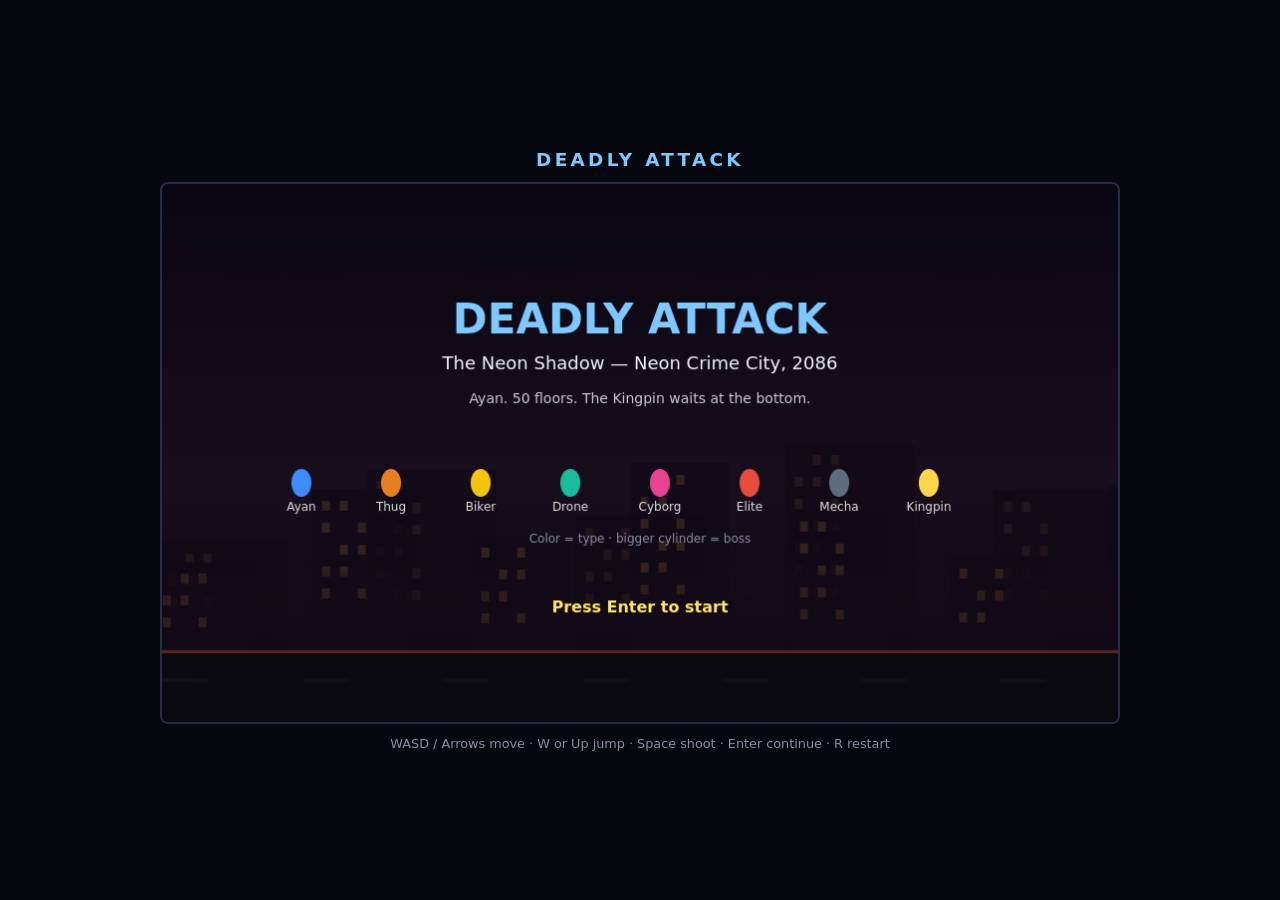
<file: DeadlyA_Attack/index.html>
<!DOCTYPE html>
<html lang="en">
  <head>
    <meta charset="UTF-8" />
    <meta name="viewport" content="width=device-width, initial-scale=1.0" />
    <title>Deadly Attack — The Neon Shadow</title>
    <style>
*,
*::before,
*::after {
  box-sizing: border-box;
  margin: 0;
  padding: 0;
}

html,
body {
  height: 100%;
  background: #07070f;
  color: #e8e8f0;
  font-family: ui-sans-serif, system-ui, sans-serif;
}

#wrap {
  min-height: 100%;
  display: flex;
  flex-direction: column;
  align-items: center;
  justify-content: center;
  gap: 12px;
  padding: 16px;
}

h1 {
  font-size: 1.15rem;
  letter-spacing: 0.18em;
  text-transform: uppercase;
  color: #7ec8ff;
  font-weight: 700;
}

#game {
  display: block;
  width: min(960px, calc(100vw - 24px));
  height: auto;
  background: #000;
  border: 2px solid #2a2a4a;
  border-radius: 8px;
}

.hint {
  font-size: 0.8rem;
  color: #8b8ba0;
  text-align: center;
  max-width: 960px;
}

    </style>
  </head>
  <body>
    <main id="wrap">
      <h1>Deadly Attack</h1>
      <canvas id="game" width="960" height="540" aria-label="Deadly Attack game"></canvas>
      <p class="hint">
        WASD / Arrows move · W or Up jump · Space shoot · Enter continue · R restart
      </p>
    </main>
    <script>
/* ===== util.js ===== */
(function (DA) {

  function clamp(value, min, max) {
    return Math.max(min, Math.min(max, value));
  }

  function shadeHex(hex, amount) {
    const raw = hex.replace("#", "");
    const full =
      raw.length === 3
        ? raw
            .split("")
            .map((ch) => ch + ch)
            .join("")
        : raw;
    const n = parseInt(full, 16);
    const r = clamp((n >> 16) + amount, 0, 255);
    const g = clamp(((n >> 8) & 255) + amount, 0, 255);
    const b = clamp((n & 255) + amount, 0, 255);
    return `rgb(${r},${g},${b})`;
  }

  function mixTowardWhite(hex, t) {
    const raw = hex.replace("#", "");
    const full =
      raw.length === 3
        ? raw
            .split("")
            .map((ch) => ch + ch)
            .join("")
        : raw;
    const n = parseInt(full, 16);
    const r = (n >> 16) + (255 - (n >> 16)) * t;
    const g = ((n >> 8) & 255) + (255 - ((n >> 8) & 255)) * t;
    const b = (n & 255) + (255 - (n & 255)) * t;
    return `rgb(${Math.round(r)},${Math.round(g)},${Math.round(b)})`;
  }

  function cylindersOverlap(a, b) {
    return (
      a.x - a.radius < b.x + b.radius &&
      a.x + a.radius > b.x - b.radius &&
      a.y - a.height < b.y &&
      a.y > b.y - b.height
    );
  }

  function circleHitsCylinder(cx, cy, cr, body) {
    const nx = clamp(cx, body.x - body.radius, body.x + body.radius);
    const ny = clamp(cy, body.y - body.height, body.y);
    const dx = cx - nx;
    const dy = cy - ny;
    return dx * dx + dy * dy <= cr * cr;
  }

  DA.clamp = clamp, DA.shadeHex = shadeHex, DA.mixTowardWhite = mixTowardWhite, DA.cylindersOverlap = cylindersOverlap, DA.circleHitsCylinder = circleHitsCylinder;
})(window.DA = window.DA || {});

/* ===== config.js ===== */
(function (DA) {
/** Stage tables, enemy types, biome palettes, and scaling. Art later; color/size only. */

  const CANVAS_WIDTH = 960;
  const CANVAS_HEIGHT = 540;
  const GROUND_HEIGHT = 72;
  const GROUND_Y = CANVAS_HEIGHT - GROUND_HEIGHT;
  const STAGE_COUNT = 50;

  const COLORS = {
  player: "#3d8bfd",
  thug: "#e67e22",
  biker: "#f1c40f",
  drone: "#1abc9c",
  cyborg: "#e84393",
  elite: "#e74c3c",
  mecha: "#5d6d7e",
  kingpin: "#ffd54a",
};

  const PLAYER = {
  radius: 16,
  height: 46,
  color: COLORS.player,
  speed: 230,
  jumpForce: 430,
  gravity: 1150,
  maxHp: 100,
  fireCooldown: 0.22,
  invulnTime: 0.85,
  bulletSpeed: 520,
  bulletDamage: 14,
  name: "Ayan",
};

  const LIMITS = {
  maxEnemies: 14,
  maxBullets: 48,
  maxDt: 1 / 30,
};

  const BOSS_SIZE_MULT = 1.8;
  const BOSS_HP_MULT = 4.2;
  const HP_SCALE = 0.12;
  const SPEED_SCALE = 0.028;
  const DAMAGE_SCALE = 0.04;

  const ENEMY_TYPES = {
  thug: {
    id: "thug",
    name: "Street Thug",
    color: COLORS.thug,
    radius: 16,
    height: 44,
    speed: 72,
    hp: 28,
    damage: 8,
    score: 10,
    flying: false,
    ranged: false,
    fireCooldown: 0,
  },
  biker: {
    id: "biker",
    name: "Slide-Runner",
    color: COLORS.biker,
    radius: 15,
    height: 40,
    speed: 150,
    hp: 24,
    damage: 10,
    score: 15,
    flying: false,
    ranged: false,
    fireCooldown: 0,
  },
  drone: {
    id: "drone",
    name: "Hunter Drone",
    color: COLORS.drone,
    radius: 14,
    height: 28,
    speed: 118,
    hp: 20,
    damage: 8,
    score: 20,
    flying: true,
    ranged: false,
    fireCooldown: 0,
  },
  cyborg: {
    id: "cyborg",
    name: "Lab Cyborg",
    color: COLORS.cyborg,
    radius: 18,
    height: 50,
    speed: 88,
    hp: 55,
    damage: 14,
    score: 25,
    flying: false,
    ranged: true,
    fireCooldown: 1.65,
  },
  elite: {
    id: "elite",
    name: "Elite Guard",
    color: COLORS.elite,
    radius: 17,
    height: 48,
    speed: 102,
    hp: 70,
    damage: 16,
    score: 35,
    flying: false,
    ranged: true,
    fireCooldown: 1.35,
  },
  mecha: {
    id: "mecha",
    name: "Mecha-Suit",
    color: COLORS.mecha,
    radius: 22,
    height: 68,
    speed: 58,
    hp: 120,
    damage: 22,
    score: 50,
    flying: false,
    ranged: true,
    fireCooldown: 1.85,
  },
  kingpin: {
    id: "kingpin",
    name: "The Kingpin",
    color: COLORS.kingpin,
    radius: 30,
    height: 86,
    speed: 52,
    hp: 420,
    damage: 28,
    score: 500,
    flying: false,
    ranged: true,
    fireCooldown: 1.05,
  },
};

  const TYPE_LEGEND = [
  { id: "player", label: "Ayan", color: COLORS.player },
  { id: "thug", label: "Thug", color: COLORS.thug },
  { id: "biker", label: "Biker", color: COLORS.biker },
  { id: "drone", label: "Drone", color: COLORS.drone },
  { id: "cyborg", label: "Cyborg", color: COLORS.cyborg },
  { id: "elite", label: "Elite", color: COLORS.elite },
  { id: "mecha", label: "Mecha", color: COLORS.mecha },
  { id: "kingpin", label: "Kingpin", color: COLORS.kingpin },
];

  const BIOMES = {
  slums: {
    id: "slums",
    name: "The Slums & Backalleys",
    sky: ["#140c1c", "#3a1d3a", "#1a1020"],
    building: "#241428",
    building2: "#1a0e1c",
    window: "#ffb347",
    street: "#161218",
    accent: "#ff6b35",
    fog: "rgba(80, 30, 50, 0.18)",
  },
  subway: {
    id: "subway",
    name: "The Abandoned Subway",
    sky: ["#0a1218", "#102028", "#0c141c"],
    building: "#152028",
    building2: "#0e181e",
    window: "#3ec6ff",
    street: "#101418",
    accent: "#1abc9c",
    fog: "rgba(20, 50, 60, 0.22)",
  },
  labs: {
    id: "labs",
    name: "Cyber-Laboratories",
    sky: ["#06140e", "#0c2418", "#081810"],
    building: "#0e2218",
    building2: "#0a1a12",
    window: "#39ff9a",
    street: "#0c1410",
    accent: "#e84393",
    fog: "rgba(20, 80, 50, 0.16)",
  },
  skyscraper: {
    id: "skyscraper",
    name: "The Neon Skyscraper",
    sky: ["#0a1028", "#1a2050", "#101838"],
    building: "#141a38",
    building2: "#0e1230",
    window: "#7ec8ff",
    street: "#101428",
    accent: "#e74c3c",
    fog: "rgba(30, 40, 90, 0.2)",
  },
  penthouse: {
    id: "penthouse",
    name: "The Penthouse & Bunker",
    sky: ["#120e0a", "#2a1c0c", "#18100a"],
    building: "#22180e",
    building2: "#18120c",
    window: "#ffd54a",
    street: "#140e0a",
    accent: "#ffd54a",
    fog: "rgba(60, 40, 10, 0.2)",
  },
};

  function biomeIdFor(stage) {
  if (stage <= 10) return "slums";
  if (stage <= 20) return "subway";
  if (stage <= 30) return "labs";
  if (stage <= 40) return "skyscraper";
  return "penthouse";
}

  function biomeFor(stage) {
  return BIOMES[biomeIdFor(stage)];
}

  function scaleStat(base, stage, perStage) {
  return base * (1 + perStage * (stage - 1));
}

  function scaledEnemyStats(typeId, stage, isBoss) {
  const t = ENEMY_TYPES[typeId];
  let hp = scaleStat(t.hp, stage, HP_SCALE);
  let speed = Math.min(scaleStat(t.speed, stage, SPEED_SCALE), t.speed * 2.1);
  let radius = t.radius;
  let height = t.height;
  let damage = scaleStat(t.damage, stage, DAMAGE_SCALE);

  if (isBoss) {
    if (typeId === "kingpin") {
      radius *= 1.25;
      height *= 1.15;
      hp *= 1.2;
      damage *= 1.4;
    } else {
      radius *= BOSS_SIZE_MULT;
      height *= BOSS_SIZE_MULT;
      hp *= BOSS_HP_MULT;
      damage *= 1.6;
    }
  }

  return {
    ...t,
    hp: Math.round(hp),
    speed,
    radius,
    height,
    damage: Math.round(damage),
    score: t.score * (isBoss ? 5 : 1) + stage,
  };
}

  function typesForStage(stage) {
  if (stage <= 4) return ["thug"];
  if (stage <= 10) return ["thug"];
  if (stage <= 15) return ["thug", "biker"];
  if (stage <= 20) return ["biker", "drone"];
  if (stage <= 25) return ["cyborg"];
  if (stage <= 30) return ["cyborg", "drone"];
  if (stage <= 35) return ["elite"];
  if (stage <= 40) return ["elite", "cyborg"];
  if (stage <= 45) return ["elite", "mecha"];
  if (stage <= 49) return ["mecha"];
  return ["elite"];
}

  function miniBossType(stage) {
  if (stage === 50) return "kingpin";
  if (stage <= 10) return "thug";
  if (stage <= 15) return "biker";
  if (stage <= 20) return "drone";
  if (stage <= 30) return "cyborg";
  if (stage <= 40) return "elite";
  return "mecha";
}

  function regularCount(stage) {
  if (stage === 50) return 4;
  return Math.min(6 + Math.floor((stage - 1) / 2), 14);
}

  function spawnInterval(stage) {
  return Math.max(0.42, 1.35 - stage * 0.016);
}

function buildStages() {
  const stages = [];
  for (let i = 1; i <= STAGE_COUNT; i += 1) {
    stages.push({
      id: i,
      biome: biomeIdFor(i),
      biomeName: biomeFor(i).name,
      types: typesForStage(i),
      regularCount: regularCount(i),
      spawnInterval: spawnInterval(i),
      miniBossType: miniBossType(i),
    });
  }
  return stages;
}

  const STAGES = buildStages();

  DA.CANVAS_WIDTH = CANVAS_WIDTH; DA.CANVAS_HEIGHT = CANVAS_HEIGHT; DA.GROUND_HEIGHT = GROUND_HEIGHT; DA.GROUND_Y = GROUND_Y; DA.STAGE_COUNT = STAGE_COUNT; DA.COLORS = COLORS; DA.PLAYER = PLAYER; DA.LIMITS = LIMITS; DA.BOSS_SIZE_MULT = BOSS_SIZE_MULT; DA.BOSS_HP_MULT = BOSS_HP_MULT; DA.HP_SCALE = HP_SCALE; DA.SPEED_SCALE = SPEED_SCALE; DA.DAMAGE_SCALE = DAMAGE_SCALE; DA.ENEMY_TYPES = ENEMY_TYPES; DA.TYPE_LEGEND = TYPE_LEGEND; DA.BIOMES = BIOMES; DA.biomeIdFor = biomeIdFor; DA.biomeFor = biomeFor; DA.scaleStat = scaleStat; DA.scaledEnemyStats = scaledEnemyStats; DA.typesForStage = typesForStage; DA.miniBossType = miniBossType; DA.regularCount = regularCount; DA.spawnInterval = spawnInterval; DA.STAGES = STAGES;
})(window.DA = window.DA || {});

/* ===== animation.js ===== */
(function (DA) {
  /**
   * Procedural cylinder motion. Sprite sheets can replace draw.js later;
   * this module only ticks pose fields (bob, squash, pulse, flash).
   */

  function tickFlashAndMuzzle(entity, dt) {
    entity.flash = Math.max(0, (entity.flash || 0) - dt);
    entity.muzzle = Math.max(0, (entity.muzzle || 0) - dt);
  }

  function tickBossPulse(entity, dt) {
    entity.age = (entity.age || 0) + dt;
    entity.pulse = entity.isBoss ? 1 + Math.sin(entity.age * 3.1) * 0.045 : 1;
  }

  function tickWalkBob(entity, dt, speedFactor, amplitude) {
    entity.walkPhase = (entity.walkPhase || 0) + dt * speedFactor;
    entity.bob = Math.sin(entity.walkPhase) * amplitude;
  }

  function tickHoverBob(entity, dt) {
    entity.walkPhase = (entity.walkPhase || 0) + dt * 8;
    entity.bob = Math.sin((entity.age || 0) * 5) * 2;
  }

  function tickLandSquash(entity, dt, duration = 0.22) {
    if (entity.landSquash > 0) {
      entity.landSquash -= dt;
      const t = Math.max(0, Math.min(1, entity.landSquash / duration));
      entity.squash = 0.8 + 0.2 * (1 - t);
    } else {
      entity.squash = 1;
    }
  }

  DA.tickFlashAndMuzzle = tickFlashAndMuzzle; DA.tickBossPulse = tickBossPulse; DA.tickWalkBob = tickWalkBob; DA.tickHoverBob = tickHoverBob; DA.tickLandSquash = tickLandSquash;
})(window.DA = window.DA || {});

/* ===== draw.js ===== */
(function (DA) {
  const { mixTowardWhite, shadeHex } = DA;

  /**
   * 2D cylinder (capsule body + ellipse cap). Color = type, size = rank.
   * Optional motion: bob, squash/stretch, walk legs, hit flash, boss pulse.
   */
  function drawCylinder(ctx, spec) {
    const {
      x,
      y,
      radius,
      height,
      color,
      squash = 1,
      stretch = 1,
      bob = 0,
      flash = 0,
      facing = 1,
      walkPhase = 0,
      isBoss = false,
      pulse = 1,
      muzzle = 0,
      typeId = "",
      hpRatio = 1,
      moving = false,
    } = spec;

    const r = Math.max(6, (radius * pulse) / Math.max(0.72, squash));
    const h = Math.max(r * 1.35, height * stretch * squash);
    const baseY = y + bob;
    const topY = baseY - h;
    const fill = flash > 0 ? mixTowardWhite(color, Math.min(0.75, flash * 4)) : color;
    const dark = shadeHex(fill, -40);
    const cap = shadeHex(fill, 36);
    const stride = moving ? Math.sin(walkPhase) * Math.min(9, r * 0.42) : 0;

    ctx.save();

    if (!spec.flying) {
      drawLeg(ctx, x - r * 0.35 - stride * 0.2, baseY, r * 0.28, dark, facing);
      drawLeg(ctx, x + r * 0.35 + stride * 0.2, baseY, r * 0.28, dark, facing);
    }

    ctx.fillStyle = dark;
    ctx.beginPath();
    ctx.ellipse(x, baseY - 2, r, r * 0.38, 0, 0, Math.PI * 2);
    ctx.fill();

    ctx.fillStyle = fill;
    ctx.fillRect(x - r, topY, r * 2, h - 2);

    ctx.fillStyle = cap;
    ctx.beginPath();
    ctx.ellipse(x, topY, r, r * 0.42, 0, 0, Math.PI * 2);
    ctx.fill();

    ctx.fillStyle = "rgba(255,255,255,0.18)";
    ctx.beginPath();
    ctx.ellipse(x - r * 0.28, topY + h * 0.28, r * 0.18, h * 0.22, 0, 0, Math.PI * 2);
    ctx.fill();

    const visorX = x + facing * r * 0.28;
    const visorY = topY + Math.min(16, h * 0.22);
    ctx.fillStyle = "rgba(10, 14, 22, 0.72)";
    ctx.beginPath();
    ctx.ellipse(visorX, visorY, r * 0.42, Math.max(4, r * 0.22), 0, 0, Math.PI * 2);
    ctx.fill();
    ctx.fillStyle = "rgba(180, 230, 255, 0.35)";
    ctx.beginPath();
    ctx.ellipse(visorX + facing * 2, visorY - 1, r * 0.16, r * 0.08, 0, 0, Math.PI * 2);
    ctx.fill();

    if (isBoss) {
      ctx.strokeStyle = shadeHex(fill, 50);
      ctx.lineWidth = 3;
      ctx.beginPath();
      ctx.ellipse(x, topY + h * 0.38, r * 0.92, r * 0.22, 0, 0, Math.PI * 2);
      ctx.stroke();
    }

    if (typeId === "kingpin") {
      ctx.fillStyle = "#fff3b0";
      ctx.beginPath();
      ctx.moveTo(x - r * 0.55, topY - 2);
      ctx.lineTo(x, topY - r * 0.7);
      ctx.lineTo(x + r * 0.55, topY - 2);
      ctx.closePath();
      ctx.fill();
    }

    if (muzzle > 0) {
      ctx.fillStyle = "#ffe566";
      ctx.beginPath();
      ctx.ellipse(
        x + facing * (r + 10),
        topY + h * 0.42,
        10 + muzzle * 40,
        4,
        0,
        0,
        Math.PI * 2,
      );
      ctx.fill();
    }

    if (isBoss && hpRatio < 1) {
      const bw = r * 2;
      ctx.fillStyle = "rgba(0,0,0,0.45)";
      ctx.fillRect(x - r, topY - 12, bw, 5);
      ctx.fillStyle = hpRatio > 0.4 ? "#3ecf6d" : "#e74c3c";
      ctx.fillRect(x - r, topY - 12, bw * Math.max(0, hpRatio), 5);
    }

    ctx.restore();
  }

  function drawLeg(ctx, lx, ly, lr, color, facing) {
    ctx.fillStyle = color;
    ctx.beginPath();
    ctx.ellipse(lx + facing * 2, ly + 4, lr, lr * 0.7, 0, 0, Math.PI * 2);
    ctx.fill();
  }

  function drawBullet(ctx, b) {
    ctx.fillStyle = b.team === "player" ? "#cfe8ff" : "#ff8a7a";
    ctx.beginPath();
    ctx.ellipse(b.x, b.y, b.team === "player" ? 7 : 6, 3.2, 0, 0, Math.PI * 2);
    ctx.fill();
  }

  function drawActor(ctx, entity) {
    const moving = entity.flying ? true : Math.abs(entity.vx || 0) > 8 || (!entity.onGround && !entity.flying);
    drawCylinder(ctx, {
      x: entity.x,
      y: entity.y,
      radius: entity.radius,
      height: entity.height,
      color: entity.color,
      squash: entity.squash ?? 1,
      stretch: entity.stretch ?? 1,
      bob: entity.bob ?? 0,
      flash: entity.flash ?? 0,
      facing: entity.facing ?? 1,
      walkPhase: entity.walkPhase ?? 0,
      isBoss: !!entity.isBoss,
      pulse: entity.pulse ?? 1,
      muzzle: entity.muzzle ?? 0,
      typeId: entity.typeId || "",
      hpRatio: entity.maxHp ? entity.hp / entity.maxHp : 1,
      flying: !!entity.flying,
      moving: entity.onGround ? Math.abs(entity.vx || entity._chaseSpeed || 0) > 12 : moving,
    });
  }

  DA.drawCylinder = drawCylinder; DA.drawBullet = drawBullet; DA.drawActor = drawActor;
})(window.DA = window.DA || {});

/* ===== input.js ===== */
(function (DA) {
  const TRACKED = new Set([
    "KeyA",
    "KeyD",
    "KeyW",
    "KeyS",
    "KeyK",
    "Space",
    "Enter",
    "KeyR",
    "ArrowLeft",
    "ArrowRight",
    "ArrowUp",
    "ArrowDown",
  ]);

  function createInput() {
    const held = new Set();
    const pressed = new Set();

    window.addEventListener("keydown", (event) => {
      if (TRACKED.has(event.code)) {
        event.preventDefault();
      }
      if (!held.has(event.code)) {
        pressed.add(event.code);
      }
      held.add(event.code);
    });

    window.addEventListener("keyup", (event) => {
      held.delete(event.code);
    });

    window.addEventListener("blur", () => {
      held.clear();
      pressed.clear();
    });

    return {
      down(code) {
        return held.has(code);
      },
      pressed(code) {
        return pressed.has(code);
      },
      endFrame() {
        pressed.clear();
      },
    };
  }

  DA.createInput = createInput;
})(window.DA = window.DA || {});

/* ===== bullets.js ===== */
(function (DA) {
  const { CANVAS_WIDTH, LIMITS, drawBullet } = DA;

  function makeBullet() {
    return {
      active: false,
      x: 0,
      y: 0,
      vx: 0,
      vy: 0,
      team: "player",
      damage: 0,
      radius: 4,
    };
  }

  function createBulletPool() {
    const pool = Array.from({ length: LIMITS.maxBullets }, makeBullet);

    return {
      spawn(spec) {
        const bullet = pool.find((item) => !item.active);
        if (!bullet) {
          return null;
        }
        bullet.active = true;
        bullet.x = spec.x;
        bullet.y = spec.y;
        bullet.vx = spec.vx;
        bullet.vy = spec.vy || 0;
        bullet.team = spec.team;
        bullet.damage = spec.damage;
        bullet.radius = spec.radius || 4;
        return bullet;
      },
      update(dt) {
        for (const bullet of pool) {
          if (!bullet.active) {
            continue;
          }
          bullet.x += bullet.vx * dt;
          bullet.y += bullet.vy * dt;
          if (bullet.x < -20 || bullet.x > CANVAS_WIDTH + 20 || bullet.y < -20 || bullet.y > 560) {
            bullet.active = false;
          }
        }
      },
      draw(ctx) {
        for (const bullet of pool) {
          if (bullet.active) {
            drawBullet(ctx, bullet);
          }
        }
      },
      eachActive(fn) {
        for (const bullet of pool) {
          if (bullet.active) {
            fn(bullet);
          }
        }
      },
      clear() {
        for (const bullet of pool) {
          bullet.active = false;
        }
      },
    };
  }

  DA.createBulletPool = createBulletPool;
})(window.DA = window.DA || {});

/* ===== player.js ===== */
(function (DA) {
  const { tickFlashAndMuzzle, tickLandSquash, CANVAS_WIDTH, GROUND_Y, PLAYER, drawActor, clamp } = DA;

  function createPlayer() {
    return {
      x: 140,
      y: GROUND_Y,
      vx: 0,
      vy: 0,
      radius: PLAYER.radius,
      height: PLAYER.height,
      color: PLAYER.color,
      hp: PLAYER.maxHp,
      maxHp: PLAYER.maxHp,
      onGround: true,
      facing: 1,
      walkPhase: 0,
      shootCooldown: 0,
      invuln: 0,
      landSquash: 0,
      muzzle: 0,
      flash: 0,
      squash: 1,
      stretch: 1,
      bob: 0,
      pulse: 1,
      typeId: "player",
      isBoss: false,
      flying: false,
    };
  }

  function resetPlayer(player) {
    player.x = 140;
    player.y = GROUND_Y;
    player.vx = 0;
    player.vy = 0;
    player.hp = PLAYER.maxHp;
    player.onGround = true;
    player.facing = 1;
    player.walkPhase = 0;
    player.shootCooldown = 0;
    player.invuln = 0;
    player.landSquash = 0;
    player.muzzle = 0;
    player.flash = 0;
    player.squash = 1;
    player.stretch = 1;
    player.bob = 0;
  }

  function hurtPlayer(player, amount) {
    if (player.invuln > 0 || player.hp <= 0) {
      return false;
    }
    player.hp = Math.max(0, player.hp - amount);
    player.invuln = PLAYER.invulnTime;
    player.flash = 0.18;
    player.vx = -player.facing * 90;
    return true;
  }

  function updatePlayer(player, dt, input, bullets) {
    const left = input.down("KeyA") || input.down("ArrowLeft");
    const right = input.down("KeyD") || input.down("ArrowRight");
    const jump =
      input.pressed("KeyW") || input.pressed("ArrowUp") || input.pressed("KeyK");
    const shoot = input.down("Space");

    player.vx = 0;
    if (left) {
      player.vx = -PLAYER.speed;
      player.facing = -1;
    }
    if (right) {
      player.vx = PLAYER.speed;
      player.facing = 1;
    }

    if (jump && player.onGround) {
      player.vy = -PLAYER.jumpForce;
      player.onGround = false;
      player.stretch = 1.12;
    }

    player.vy += PLAYER.gravity * dt;
    player.x += player.vx * dt;
    player.y += player.vy * dt;

    if (player.y >= GROUND_Y) {
      if (!player.onGround && player.vy > 90) {
        player.landSquash = 0.22;
      }
      player.y = GROUND_Y;
      player.vy = 0;
      player.onGround = true;
    } else {
      player.onGround = false;
    }

    player.x = clamp(player.x, player.radius + 10, CANVAS_WIDTH * 0.58);

    if (player.onGround && Math.abs(player.vx) > 1) {
      player.walkPhase += dt * 11;
      player.bob = Math.sin(player.walkPhase) * 3.2;
      player.stretch = 1;
    } else if (!player.onGround) {
      player.walkPhase += dt * 3;
      player.bob = 0;
      player.stretch = 1.08;
    } else {
      player.walkPhase += dt * 2;
      player.bob = Math.sin(player.walkPhase * 0.6) * 1.1;
      player.stretch = 1;
    }

    tickLandSquash(player, dt);
    player.shootCooldown = Math.max(0, player.shootCooldown - dt);
    player.invuln = Math.max(0, player.invuln - dt);
    tickFlashAndMuzzle(player, dt);

    if (shoot && player.shootCooldown <= 0 && player.hp > 0) {
      bullets.spawn({
        x: player.x + player.facing * (player.radius + 10),
        y: player.y - player.height * 0.55,
        vx: PLAYER.bulletSpeed * player.facing,
        vy: 0,
        team: "player",
        damage: PLAYER.bulletDamage,
      });
      player.shootCooldown = PLAYER.fireCooldown;
      player.muzzle = 0.08;
    }
  }

  function drawPlayer(ctx, player) {
    if (player.invuln > 0 && Math.floor(player.invuln * 12) % 2 === 0) {
      ctx.globalAlpha = 0.4;
      drawActor(ctx, player);
      ctx.globalAlpha = 1;
      return;
    }
    drawActor(ctx, player);
  }

  DA.createPlayer = createPlayer; DA.resetPlayer = resetPlayer; DA.hurtPlayer = hurtPlayer; DA.updatePlayer = updatePlayer; DA.drawPlayer = drawPlayer;
})(window.DA = window.DA || {});

/* ===== enemy.js ===== */
(function (DA) {
  const { tickBossPulse, tickFlashAndMuzzle, tickHoverBob, tickWalkBob, CANVAS_WIDTH, GROUND_Y, LIMITS, PLAYER, scaledEnemyStats, drawActor, hurtPlayer, circleHitsCylinder, cylindersOverlap } = DA;

  function makeEnemy() {
    return {
      active: false,
      x: 0,
      y: 0,
      vx: 0,
      vy: 0,
      radius: 16,
      height: 44,
      color: "#e67e22",
      hp: 1,
      maxHp: 1,
      speed: 70,
      damage: 8,
      score: 10,
      flying: false,
      ranged: false,
      fireCooldown: 1,
      fireTimer: 0,
      facing: -1,
      onGround: true,
      walkPhase: 0,
      flash: 0,
      bob: 0,
      pulse: 1,
      squash: 1,
      stretch: 1,
      muzzle: 0,
      isBoss: false,
      typeId: "thug",
      age: 0,
      _chaseSpeed: 0,
    };
  }

  function createEnemyManager() {
    const pool = Array.from({ length: LIMITS.maxEnemies }, makeEnemy);

    function live() {
      return pool.filter((enemy) => enemy.active);
    }

    return {
      canSpawn() {
        return pool.some((enemy) => !enemy.active);
      },
      liveCount() {
        return pool.reduce((n, enemy) => n + (enemy.active ? 1 : 0), 0);
      },
      hasBoss() {
        return pool.some((enemy) => enemy.active && enemy.isBoss);
      },
      spawn(typeId, { stage, isBoss }) {
        const slot = pool.find((enemy) => !enemy.active);
        if (!slot) {
          return null;
        }
        const stats = scaledEnemyStats(typeId, stage, isBoss);
        slot.active = true;
        slot.typeId = typeId;
        slot.isBoss = isBoss;
        slot.radius = stats.radius;
        slot.height = stats.height;
        slot.color = stats.color;
        slot.hp = stats.hp;
        slot.maxHp = stats.hp;
        slot.speed = stats.speed;
        slot.damage = stats.damage;
        slot.score = stats.score;
        slot.flying = stats.flying;
        slot.ranged = stats.ranged;
        slot.fireCooldown = stats.fireCooldown;
        slot.fireTimer = isBoss ? 0.6 : 0.4 + Math.random() * 0.8;
        slot.x = CANVAS_WIDTH + slot.radius + 8;
        slot.y = slot.flying ? GROUND_Y - 120 : GROUND_Y;
        slot.vx = 0;
        slot.vy = 0;
        slot.facing = -1;
        slot.onGround = !slot.flying;
        slot.walkPhase = Math.random() * Math.PI * 2;
        slot.flash = 0;
        slot.bob = 0;
        slot.pulse = 1;
        slot.squash = 1;
        slot.stretch = 1;
        slot.muzzle = 0;
        slot.age = 0;
        slot._chaseSpeed = stats.speed;
        return slot;
      },
      update(dt, player, bullets) {
        let scoreGain = 0;
        for (const enemy of pool) {
          if (!enemy.active) {
            continue;
          }
          tickBossPulse(enemy, dt);
          const dx = player.x - enemy.x;
          const dir = dx === 0 ? -1 : Math.sign(dx);
          enemy.facing = dir;
          enemy.vx = dir * enemy.speed;

          if (enemy.flying) {
            const hoverY = GROUND_Y - 108 - Math.sin(enemy.age * 2.4) * 16;
            const targetY = Math.abs(dx) < 170 ? player.y - enemy.height * 0.35 : hoverY;
            enemy.y += (targetY - enemy.y) * Math.min(1, dt * 2.8);
            enemy.x += enemy.vx * dt;
            enemy.onGround = false;
            tickHoverBob(enemy, dt);
          } else {
            enemy.x += enemy.vx * dt;
            enemy.vy += PLAYER.gravity * dt;
            enemy.y += enemy.vy * dt;
            if (enemy.y >= GROUND_Y) {
              enemy.y = GROUND_Y;
              enemy.vy = 0;
              enemy.onGround = true;
            }
            tickWalkBob(enemy, dt, enemy.speed / 16, 2.4);
          }

          tickFlashAndMuzzle(enemy, dt);
          enemy.x = Math.max(enemy.radius + 4, Math.min(CANVAS_WIDTH - 8, enemy.x));

          if (enemy.ranged) {
            enemy.fireTimer -= dt;
            if (enemy.fireTimer <= 0 && Math.abs(dx) < 540 && player.hp > 0) {
              bullets.spawn({
                x: enemy.x + enemy.facing * (enemy.radius + 6),
                y: enemy.y - enemy.height * 0.55,
                vx: enemy.facing * (enemy.isBoss ? 320 : 260),
                vy: 0,
                team: "enemy",
                damage: Math.max(6, Math.round(enemy.damage * 0.65)),
              });
              enemy.fireTimer = enemy.fireCooldown;
              enemy.muzzle = 0.08;
            }
          }

          if (player.hp > 0 && cylindersOverlap(enemy, player)) {
            hurtPlayer(player, enemy.damage);
          }
        }

        bullets.eachActive((bullet) => {
          if (!bullet.active) {
            return;
          }
          if (bullet.team === "player") {
            for (const enemy of pool) {
              if (!enemy.active) {
                continue;
              }
              if (circleHitsCylinder(bullet.x, bullet.y, bullet.radius, enemy)) {
                bullet.active = false;
                enemy.hp -= bullet.damage;
                enemy.flash = 0.12;
                if (enemy.hp <= 0) {
                  enemy.active = false;
                  scoreGain += enemy.score;
                }
                break;
              }
            }
          } else if (player.hp > 0 && circleHitsCylinder(bullet.x, bullet.y, bullet.radius, player)) {
            bullet.active = false;
            hurtPlayer(player, bullet.damage);
          }
        });

        return scoreGain;
      },
      draw(ctx) {
        const ordered = live().sort((a, b) => a.y - b.y);
        for (const enemy of ordered) {
          drawActor(ctx, enemy);
        }
      },
      clear() {
        for (const enemy of pool) {
          enemy.active = false;
        }
      },
    };
  }

  DA.createEnemyManager = createEnemyManager;
})(window.DA = window.DA || {});

/* ===== stage.js ===== */
(function (DA) {
  const { STAGES } = DA;

  function createStageController() {
    return {
      index: 1,
      spawnedRegular: 0,
      bossSpawned: false,
      spawnTimer: 0.45,

      def() {
        return STAGES[this.index - 1];
      },

      reset(stageNumber) {
        this.index = stageNumber;
        this.spawnedRegular = 0;
        this.bossSpawned = false;
        this.spawnTimer = 0.45;
      },

      next() {
        this.reset(Math.min(50, this.index + 1));
      },

      update(dt, enemies) {
        const def = this.def();
        this.spawnTimer -= dt;

        if (this.spawnTimer <= 0 && this.spawnedRegular < def.regularCount) {
          if (enemies.canSpawn()) {
            const type = def.types[this.spawnedRegular % def.types.length];
            enemies.spawn(type, { stage: this.index, isBoss: false });
            this.spawnedRegular += 1;
            this.spawnTimer = def.spawnInterval;
          }
        }

        if (
          this.spawnedRegular >= def.regularCount &&
          !this.bossSpawned &&
          enemies.liveCount() <= 2
        ) {
          if (enemies.canSpawn()) {
            enemies.spawn(def.miniBossType, { stage: this.index, isBoss: true });
            this.bossSpawned = true;
          }
        }
      },

      isCleared(enemies) {
        const def = this.def();
        return (
          this.spawnedRegular >= def.regularCount &&
          this.bossSpawned &&
          enemies.liveCount() === 0
        );
      },
    };
  }

  DA.createStageController = createStageController;
})(window.DA = window.DA || {});

/* ===== background.js ===== */
(function (DA) {
  const { CANVAS_HEIGHT, CANVAS_WIDTH, GROUND_HEIGHT, GROUND_Y } = DA;

  function createBackground() {
    return { t: 0 };
  }

  function updateBackground(bg, dt, playing) {
    bg.t += dt * (playing ? 1 : 0.22);
  }

  function drawBackground(ctx, bg, biome) {
    const sky = ctx.createLinearGradient(0, 0, 0, CANVAS_HEIGHT);
    sky.addColorStop(0, biome.sky[0]);
    sky.addColorStop(0.55, biome.sky[1]);
    sky.addColorStop(1, biome.sky[2]);
    ctx.fillStyle = sky;
    ctx.fillRect(0, 0, CANVAS_WIDTH, CANVAS_HEIGHT);

    drawLayer(ctx, bg.t * 18, 210, biome.building2, biome.window, 0.35, 90);
    drawLayer(ctx, bg.t * 38, 160, biome.building, biome.window, 0.7, 70);

    ctx.fillStyle = biome.fog;
    ctx.fillRect(0, GROUND_Y - 80, CANVAS_WIDTH, 80);

    ctx.fillStyle = biome.street;
    ctx.fillRect(0, GROUND_Y, CANVAS_WIDTH, GROUND_HEIGHT);

    ctx.fillStyle = biome.accent;
    ctx.globalAlpha = 0.85;
    ctx.fillRect(0, GROUND_Y, CANVAS_WIDTH, 3);
    ctx.globalAlpha = 1;

    ctx.fillStyle = "rgba(255,255,255,0.05)";
    for (let i = 0; i < 8; i += 1) {
      const x = ((i * 140 + bg.t * 90) % (CANVAS_WIDTH + 40)) - 20;
      ctx.fillRect(x, GROUND_Y + 28, 46, 4);
    }
  }

  function drawLayer(ctx, scroll, spacing, fill, windowColor, alpha, minH) {
    ctx.globalAlpha = alpha;
    const offset = scroll % spacing;
    for (let i = -1; i < CANVAS_WIDTH / spacing + 2; i += 1) {
      const x = i * spacing - offset;
      const h = minH + ((i * 73 + 19) % 120);
      const w = spacing * 0.62;
      ctx.fillStyle = fill;
      ctx.fillRect(x, GROUND_Y - h, w, h);

      ctx.fillStyle = windowColor;
      const cols = 3;
      const rows = Math.max(2, Math.floor(h / 28));
      for (let r = 0; r < rows; r += 1) {
        for (let c = 0; c < cols; c += 1) {
          if ((r + c + i) % 3 === 0) {
            continue;
          }
          ctx.globalAlpha = alpha * 0.55;
          ctx.fillRect(x + 10 + c * 18, GROUND_Y - h + 12 + r * 22, 8, 10);
        }
      }
      ctx.globalAlpha = alpha;
    }
    ctx.globalAlpha = 1;
  }

  DA.createBackground = createBackground; DA.updateBackground = updateBackground; DA.drawBackground = drawBackground;
})(window.DA = window.DA || {});

/* ===== hud.js ===== */
(function (DA) {
  const { CANVAS_WIDTH } = DA;

  function drawHud(ctx, view) {
    const { player, stage, score, biomeName, bossName } = view;

    ctx.fillStyle = "rgba(0,0,0,0.4)";
    ctx.fillRect(0, 0, CANVAS_WIDTH, 46);

    ctx.fillStyle = "rgba(0,0,0,0.45)";
    ctx.fillRect(16, 12, 180, 14);
    const ratio = player.maxHp ? player.hp / player.maxHp : 0;
    ctx.fillStyle = ratio > 0.35 ? "#3ecf6d" : "#e74c3c";
    ctx.fillRect(16, 12, 180 * Math.max(0, ratio), 14);
    ctx.strokeStyle = "rgba(255,255,255,0.25)";
    ctx.strokeRect(16, 12, 180, 14);
    ctx.fillStyle = "#f2f2f8";
    ctx.font = "11px ui-sans-serif, system-ui, sans-serif";
    ctx.textAlign = "left";
    ctx.fillText(`HP ${Math.ceil(player.hp)}`, 20, 23);

    ctx.textAlign = "center";
    ctx.font = "bold 16px ui-sans-serif, system-ui, sans-serif";
    ctx.fillStyle = "#7ec8ff";
    ctx.fillText(`STAGE ${stage} / 50`, CANVAS_WIDTH / 2, 22);
    ctx.font = "11px ui-sans-serif, system-ui, sans-serif";
    ctx.fillStyle = "#c8c8d8";
    ctx.fillText(biomeName, CANVAS_WIDTH / 2, 38);

    ctx.textAlign = "right";
    ctx.font = "bold 14px ui-sans-serif, system-ui, sans-serif";
    ctx.fillStyle = "#ffe566";
    ctx.fillText(`SCORE ${score}`, CANVAS_WIDTH - 16, 28);

    if (bossName) {
      ctx.textAlign = "center";
      ctx.fillStyle = "#ff8a7a";
      ctx.font = "bold 12px ui-sans-serif, system-ui, sans-serif";
      const prefix = bossName === "The Kingpin" ? "BOSS" : "MINI-BOSS";
      ctx.fillText(`${prefix}: ${bossName}`, CANVAS_WIDTH / 2, 58);
    }
  }

  DA.drawHud = drawHud;
})(window.DA = window.DA || {});

/* ===== screens.js ===== */
(function (DA) {
  const { CANVAS_HEIGHT, CANVAS_WIDTH, TYPE_LEGEND } = DA;

  function drawOverlay(ctx, mode, extra) {
    ctx.fillStyle = "rgba(4, 4, 12, 0.62)";
    ctx.fillRect(0, 0, CANVAS_WIDTH, CANVAS_HEIGHT);
    ctx.textAlign = "center";

    if (mode === "title") {
      ctx.fillStyle = "#7ec8ff";
      ctx.font = "bold 42px ui-sans-serif, system-ui, sans-serif";
      ctx.fillText("DEADLY ATTACK", CANVAS_WIDTH / 2, 150);
      ctx.fillStyle = "#f2f2f8";
      ctx.font = "18px ui-sans-serif, system-ui, sans-serif";
      ctx.fillText("The Neon Shadow — Neon Crime City, 2086", CANVAS_WIDTH / 2, 186);
      ctx.font = "14px ui-sans-serif, system-ui, sans-serif";
      ctx.fillStyle = "#c8c8d8";
      ctx.fillText(
        "Ayan. 50 floors. The Kingpin waits at the bottom.",
        CANVAS_WIDTH / 2,
        220,
      );

      ctx.font = "12px ui-sans-serif, system-ui, sans-serif";
      const startX = 140;
      TYPE_LEGEND.forEach((item, i) => {
        const x = startX + i * 90;
        ctx.fillStyle = item.color;
        ctx.beginPath();
        ctx.ellipse(x, 300, 10, 14, 0, 0, Math.PI * 2);
        ctx.fill();
        ctx.fillStyle = "#ddd";
        ctx.fillText(item.label, x, 328);
      });
      ctx.fillStyle = "#8b8ba0";
      ctx.fillText("Color = type · bigger cylinder = boss", CANVAS_WIDTH / 2, 360);

      ctx.fillStyle = "#ffe566";
      ctx.font = "bold 16px ui-sans-serif, system-ui, sans-serif";
      ctx.fillText("Press Enter to start", CANVAS_WIDTH / 2, 430);
      return;
    }

    if (mode === "cleared") {
      ctx.fillStyle = "#3ecf6d";
      ctx.font = "bold 40px ui-sans-serif, system-ui, sans-serif";
      ctx.fillText("STAGE CLEARED", CANVAS_WIDTH / 2, 230);
      ctx.fillStyle = "#f2f2f8";
      ctx.font = "16px ui-sans-serif, system-ui, sans-serif";
      ctx.fillText(`Floor ${extra.stage} is down. Score ${extra.score}`, CANVAS_WIDTH / 2, 270);
      ctx.fillStyle = "#ffe566";
      ctx.fillText("Enter — next floor (auto in a moment)", CANVAS_WIDTH / 2, 320);
      return;
    }

    if (mode === "gameover") {
      ctx.fillStyle = "#e74c3c";
      ctx.font = "bold 42px ui-sans-serif, system-ui, sans-serif";
      ctx.fillText("GAME OVER", CANVAS_WIDTH / 2, 230);
      ctx.fillStyle = "#f2f2f8";
      ctx.font = "16px ui-sans-serif, system-ui, sans-serif";
      ctx.fillText(`Fell on stage ${extra.stage} · Score ${extra.score}`, CANVAS_WIDTH / 2, 270);
      ctx.fillStyle = "#ffe566";
      ctx.fillText("Press R to restart from stage 1", CANVAS_WIDTH / 2, 320);
      return;
    }

    if (mode === "victory") {
      ctx.fillStyle = "#ffd54a";
      ctx.font = "bold 36px ui-sans-serif, system-ui, sans-serif";
      ctx.fillText("THE KINGPIN FALLS", CANVAS_WIDTH / 2, 220);
      ctx.fillStyle = "#f2f2f8";
      ctx.font = "16px ui-sans-serif, system-ui, sans-serif";
      ctx.fillText("Neon Crime City is quiet. For now.", CANVAS_WIDTH / 2, 262);
      ctx.fillText(`Final score ${extra.score}`, CANVAS_WIDTH / 2, 292);
      ctx.fillStyle = "#ffe566";
      ctx.fillText("Press R to run the 50 floors again", CANVAS_WIDTH / 2, 340);
    }
  }

  DA.drawOverlay = drawOverlay;
})(window.DA = window.DA || {});

/* ===== main.js ===== */
(function (DA) {
  const { CANVAS_HEIGHT, CANVAS_WIDTH, ENEMY_TYPES, LIMITS, biomeFor, createBackground, drawBackground, updateBackground, createBulletPool, createEnemyManager, drawHud, createInput, createPlayer, drawPlayer, resetPlayer, updatePlayer, drawOverlay, createStageController } = DA;

  const canvas = document.getElementById("game");
  const ctx = canvas.getContext("2d", { alpha: false });

  const input = createInput();
  const player = createPlayer();
  const enemies = createEnemyManager();
  const bullets = createBulletPool();
  const stage = createStageController();
  const background = createBackground();

  const game = {
    mode: "title",
    score: 0,
    clearTimer: 0,
  };

  function startRun() {
    game.mode = "playing";
    game.score = 0;
    game.clearTimer = 0;
    resetPlayer(player);
    enemies.clear();
    bullets.clear();
    stage.reset(1);
  }

  function restartSameRun() {
    startRun();
  }

  function continueNextStage() {
    if (stage.index >= 50) {
      game.mode = "victory";
      return;
    }
    stage.next();
    enemies.clear();
    bullets.clear();
    player.hp = Math.min(player.maxHp, player.hp + 18);
    player.invuln = 0.4;
    game.mode = "playing";
    game.clearTimer = 0;
  }

  function update(dt) {
    const playing = game.mode === "playing";
    updateBackground(background, dt, playing);

    if (game.mode === "title" && input.pressed("Enter")) {
      startRun();
    }

    if (game.mode === "cleared") {
      game.clearTimer -= dt;
      if (input.pressed("Enter") || game.clearTimer <= 0) {
        continueNextStage();
      }
    }

    if ((game.mode === "gameover" || game.mode === "victory") && input.pressed("KeyR")) {
      restartSameRun();
    }

    if (game.mode === "playing" && input.pressed("KeyR")) {
      restartSameRun();
    }

    if (game.mode !== "playing") {
      return;
    }

    updatePlayer(player, dt, input, bullets);
    stage.update(dt, enemies);
    game.score += enemies.update(dt, player, bullets);
    bullets.update(dt);

    if (player.hp <= 0) {
      game.mode = "gameover";
      return;
    }

    if (stage.isCleared(enemies)) {
      if (stage.index >= 50) {
        game.mode = "victory";
      } else {
        game.mode = "cleared";
        game.clearTimer = 2.2;
      }
    }
  }

  function draw() {
    const biome = biomeFor(stage.index);
    drawBackground(ctx, background, biome);

    if (game.mode !== "title") {
      enemies.draw(ctx);
      bullets.draw(ctx);
      drawPlayer(ctx, player);
      const def = stage.def();
      drawHud(ctx, {
        player,
        stage: stage.index,
        score: game.score,
        biomeName: biome.name,
        bossName: enemies.hasBoss() ? ENEMY_TYPES[def.miniBossType].name : "",
      });
    }

    if (game.mode !== "playing") {
      drawOverlay(ctx, game.mode, { stage: stage.index, score: game.score });
    }
  }

  let last = performance.now();

  function loop(now) {
    const dt = Math.min(LIMITS.maxDt, (now - last) / 1000);
    last = now;
    update(dt);
    draw();
    input.endFrame();
    requestAnimationFrame(loop);
  }

  ctx.fillStyle = "#07070f";
  ctx.fillRect(0, 0, CANVAS_WIDTH, CANVAS_HEIGHT);
  requestAnimationFrame(loop);
})(window.DA = window.DA || {});

    </script>
  </body>
</html>
</file>
